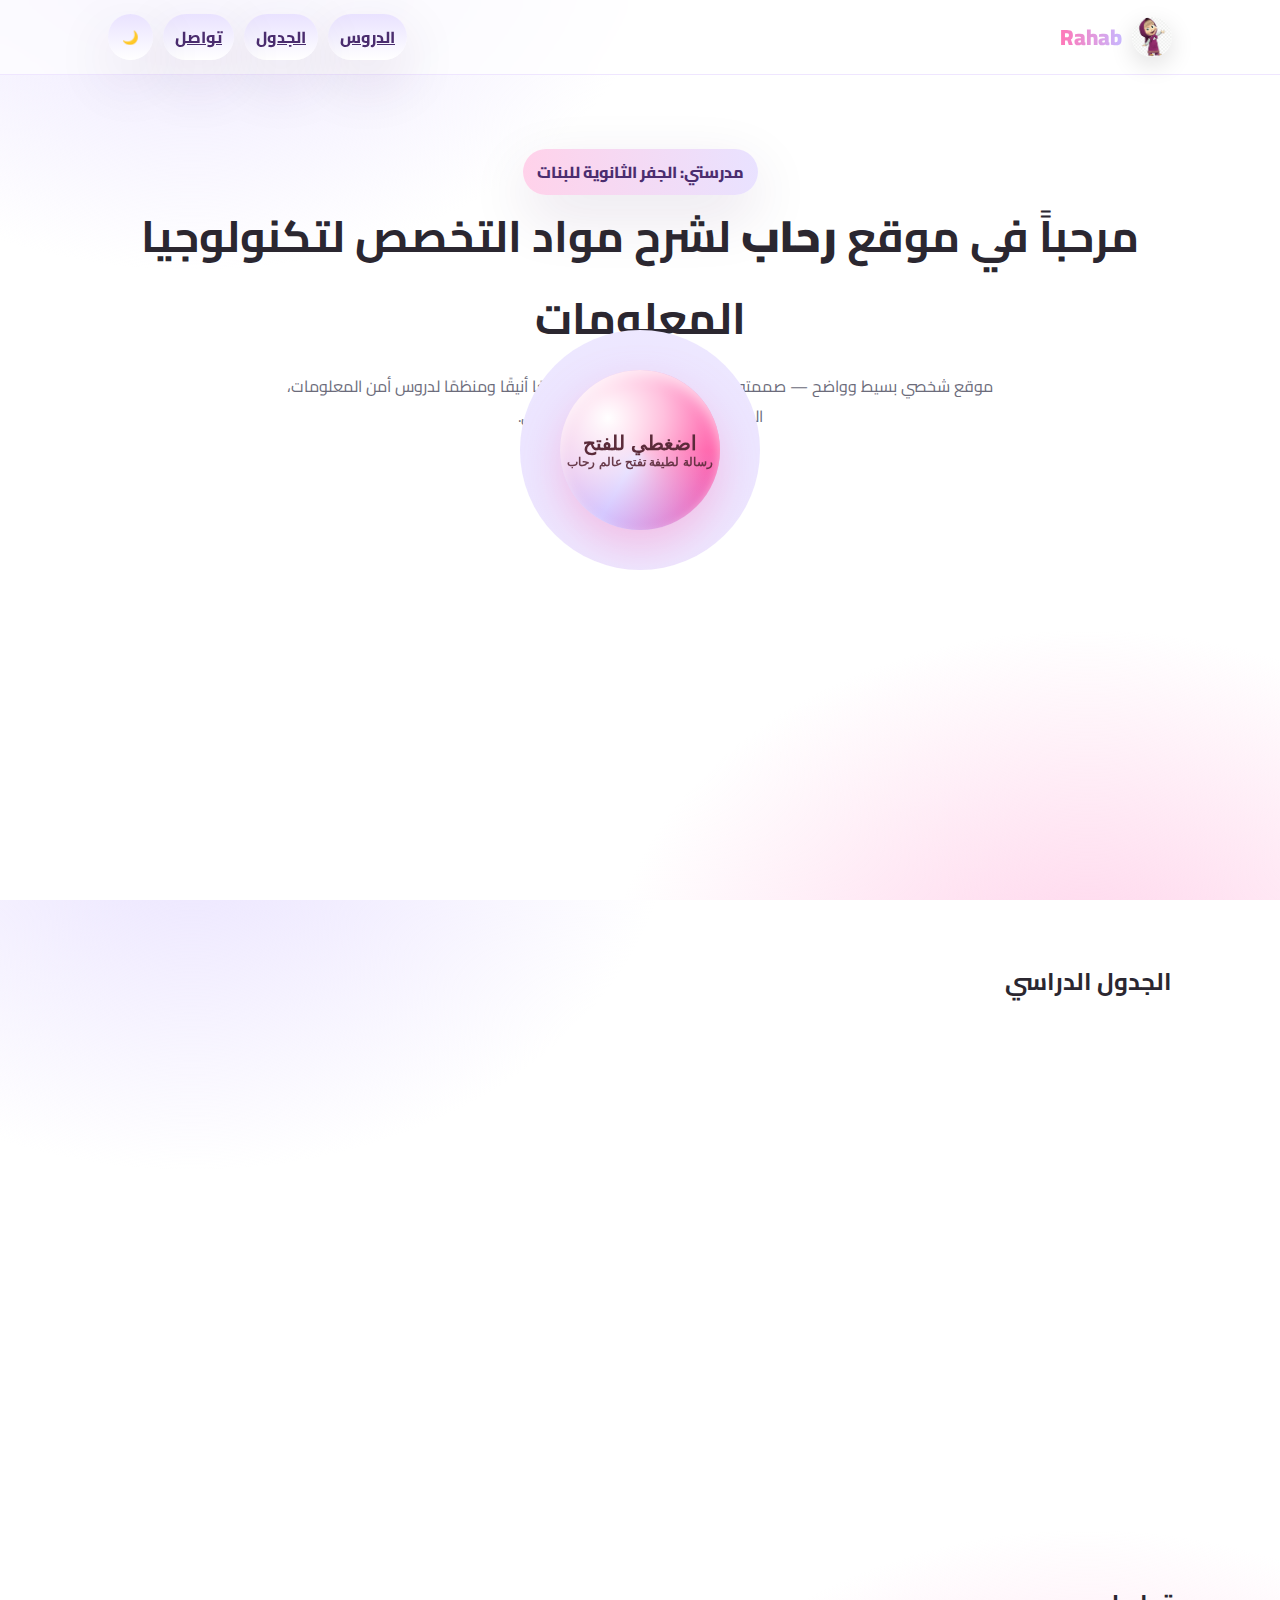
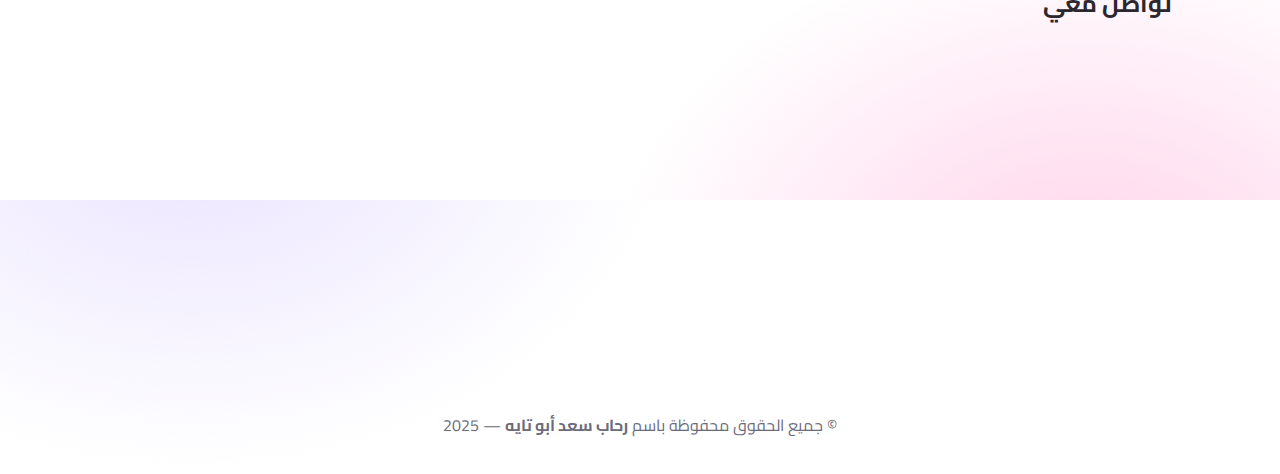
<file: ‏‏web - 2008/index.html>
<!DOCTYPE html>
<html lang="ar" dir="rtl">

<head>
    <meta charset="utf-8" />
    <meta name="viewport" content="width=device-width, initial-scale=1" />
    <title>Rahab — موقع رحاب لتكنولوجيا المعلومات</title>
    <meta name="description" content="موقع رحاب لشرح مواد التخصص لتكنولوجيا المعلومات: أمن سيبراني، إدارة الحوادث، إدارة المشاريع، البرمجة، ومقدمة في الذكاء الاصطناعي.">
    <link rel="preconnect" href="https://fonts.googleapis.com">
    <link rel="preconnect" href="https://fonts.gstatic.com" crossorigin>
    <link href="https://fonts.googleapis.com/css2?family=Cairo:wght@400;600;700;800&display=swap" rel="stylesheet">
    <style>
         :root {
            --bg: #ffffff;
            /* أبيض */
            --ink: #2b2730;
            /* نص */
            --muted: #6b6b7a;
            /* نص ثانوي */
            --pink: #ff77b7;
            /* وردي أساسي */
            --pink-soft: #ffd2ea;
            /* وردي فاتح */
            --lav: #e9e2ff;
            /* نهدي فاتح */
            --lav-strong: #c8b7ff;
            /* نهدي أوضح */
            --card: #ffffff;
            /* خلفية البطاقات */
            --ring: 0 0 0 6px rgba(255, 119, 183, .14);
            --shadow: 0 20px 60px rgba(60, 16, 83, .12);
            --radius: 22px;
        }
        
        [data-theme="dark"] {
            --bg: #131218;
            --ink: #f4f1f7;
            --muted: #b7b3c3;
            --card: #1c1a22;
            --shadow: 0 30px 70px rgba(0, 0, 0, .55);
        }
        
        * {
            box-sizing: border-box
        }
        
        html,
        body {
            height: 100%
        }
        
        body {
            margin: 0;
            font-family: "Cairo", system-ui, -apple-system, Segoe UI, Roboto, Helvetica, Arial, sans-serif;
            color: var(--ink);
            background: radial-gradient(1200px 900px at 15% -10%, var(--lav) 0%, transparent 40%), radial-gradient(1200px 900px at 85% 110%, var(--pink-soft) 0%, transparent 40%), var(--bg);
            overflow-x: hidden;
            transition: background .5s ease, color .4s ease;
        }
        /* شاشة البداية بدائرة أنيقة */
        
        .gate {
            position: fixed;
            inset: 0;
            display: grid;
            place-items: center;
            z-index: 50;
            background: radial-gradient(1400px 1000px at 50% 50%, var(--lav) 0%, var(--bg) 60%);
            transition: clip-path 1s cubic-bezier(.22, 1, .36, 1), opacity .45s ease .35s;
            clip-path: circle(120px at 50% 50%);
        }
        
        .open .gate {
            clip-path: circle(0px at var(--cx, 50%) var(--cy, 50%));
            opacity: 0;
            pointer-events: none
        }
        
        .circle-btn {
            --size: 160px;
            width: var(--size);
            height: var(--size);
            border-radius: 50%;
            border: none;
            cursor: pointer;
            background: radial-gradient(100% 100% at 30% 30%, #fff 0%, rgba(255, 255, 255, .6) 35%, rgba(255, 255, 255, 0) 75%), conic-gradient(from 210deg, var(--lav-strong), var(--pink), #ff4fa1, var(--lav-strong));
            box-shadow: 0 18px 40px rgba(255, 119, 183, .35), inset 0 6px 14px rgba(255, 255, 255, .7);
            display: grid;
            place-items: center;
            transition: transform .2s ease;
            isolation: isolate;
        }
        
        .circle-btn:hover {
            transform: translateY(-4px) scale(1.03)
        }
        
        .circle-btn:active {
            transform: scale(.98)
        }
        
        .circle-btn .label {
            font-weight: 800;
            color: #5b2b3a;
            text-align: center
        }
        /* الهيدر */
        
        header {
            position: sticky;
            top: 0;
            z-index: 10;
            backdrop-filter: blur(10px);
            background: rgba(255, 255, 255, .65);
            border-bottom: 1px solid #efe6ff;
            transition: background .4s ease
        }
        
        [data-theme="dark"] header {
            background: rgba(19, 18, 24, .6);
            border-bottom: 1px solid #2a2834
        }
        
        .container {
            max-width: 1100px;
            margin: 0 auto;
            padding: 14px 18px
        }
        
        .nav {
            display: flex;
            align-items: center;
            justify-content: space-between;
            gap: 16px
        }
        
        .brand {
            display: flex;
            align-items: center;
            gap: 10px;
            font-weight: 900
        }
        
        .brand img {
            width: 40px;
            height: 40px;
            border-radius: 50%;
            object-fit: cover;
            box-shadow: 0 8px 24px rgba(0, 0, 0, .12)
        }
        
        .brand .name {
            font-size: 22px;
            background: linear-gradient(90deg, var(--pink), var(--lav-strong));
            -webkit-background-clip: text;
            background-clip: text;
            color: transparent
        }
        
        .actions {
            display: flex;
            gap: 10px;
            flex-wrap: wrap
        }
        
        .btn {
            border: none;
            padding: 10px 14px;
            border-radius: 999px;
            cursor: pointer;
            font-weight: 800;
            background: linear-gradient(180deg, var(--lav), #fff);
            color: #4b2d6f;
            box-shadow: var(--shadow)
        }
        
        .btn:hover {
            transform: translateY(-3px)
        }
        
        .btn.primary {
            background: linear-gradient(180deg, var(--pink), #ff4fa1);
            color: #fff
        }
        
        .icon-btn {
            padding: 8px 12px
        }
        /* البطل */
        
        .hero {
            padding: 46px 0 20px;
            text-align: center
        }
        
        .hero h1 {
            margin: 0;
            font-size: clamp(26px, 5vw, 44px)
        }
        
        .hero p {
            color: var(--muted);
            margin: 12px auto 0;
            max-width: 720px
        }
        
        .pill {
            display: inline-block;
            margin: 14px auto 0;
            padding: 8px 14px;
            border-radius: 999px;
            font-weight: 800;
            background: linear-gradient(90deg, var(--pink-soft), var(--lav));
            color: #4b2d6f;
            box-shadow: var(--shadow)
        }
        /* أقسام */
        
        section {
            scroll-margin-top: 90px
        }
        /* بطاقات الدروس — 3D + رموز */
        
        .grid {
            display: grid;
            grid-template-columns: repeat(12, 1fr);
            gap: 18px;
            padding: 30px 0
        }
        
        .card {
            grid-column: span 6;
            background: var(--card);
            border-radius: var(--radius);
            padding: 18px 18px 22px;
            box-shadow: var(--shadow);
            border: 1px solid rgba(200, 183, 255, .45);
            transform-style: preserve-3d;
            perspective: 1000px;
            transition: transform .2s ease, box-shadow .2s ease, background .4s ease
        }
        
        .card:hover {
            transform: translateY(-6px);
            box-shadow: 0 24px 60px rgba(0, 0, 0, .18)
        }
        
        .card .row {
            display: flex;
            align-items: center;
            gap: 14px
        }
        
        .badge {
            padding: 6px 10px;
            border-radius: 999px;
            background: var(--lav);
            color: #4b2d6f;
            font-weight: 800;
            font-size: 12px
        }
        
        .icon {
            width: 54px;
            height: 54px;
            border-radius: 16px;
            display: grid;
            place-items: center;
            background: radial-gradient(100% 100% at 30% 30%, #fff 0%, rgba(255, 255, 255, .6) 50%, rgba(255, 255, 255, 0) 80%), linear-gradient(135deg, var(--pink-soft), #fff);
            box-shadow: inset 0 1px 0 rgba(255, 255, 255, .8), 0 10px 20px rgba(255, 119, 183, .18);
            transform: translateZ(24px)
        }
        
        .card h3 {
            margin: 10px 0 6px;
            font-size: 20px
        }
        
        .card p {
            margin: 0;
            color: var(--muted)
        }
        /* جدول دراسي عصري */
        
        .table-wrap {
            background: var(--card);
            border-radius: var(--radius);
            border: 1px solid rgba(200, 183, 255, .45);
            box-shadow: var(--shadow);
            overflow: hidden
        }
        
        table {
            width: 100%;
            border-collapse: collapse
        }
        
        th,
        td {
            padding: 14px 12px;
            text-align: center
        }
        
        thead th {
            background: linear-gradient(90deg, var(--lav), var(--pink-soft));
            color: #4b2d6f
        }
        
        tbody tr {
            border-top: 1px solid #efe6ff
        }
        
        tbody tr:hover {
            background: rgba(255, 119, 183, .06)
        }
        /* لمحة عني */
        
        .about {
            background: linear-gradient(180deg, rgba(255, 210, 234, .35), rgba(233, 226, 255, .4));
            border: 1px solid rgba(200, 183, 255, .5);
            border-radius: var(--radius);
            padding: 18px;
            box-shadow: var(--shadow)
        }
        /* الدعاء — بروشور متوهّج */
        
        .dua {
            margin: 24px auto;
            max-width: 900px;
            padding: 18px 18px;
            text-align: center;
            position: relative;
            border-radius: 26px;
            color: #5b2b6f;
            font-weight: 800;
            font-size: clamp(16px, 2.4vw, 22px);
            background: linear-gradient(125deg, #fff, var(--pink-soft) 40%, var(--lav));
            box-shadow: 0 12px 40px rgba(255, 119, 183, .18), inset 0 1px 0 rgba(255, 255, 255, .9);
        }
        
        .dua::after {
            content: "";
            position: absolute;
            inset: -2px;
            border-radius: 28px;
            pointer-events: none;
            background: conic-gradient(from 0deg, transparent, rgba(255, 119, 183, .5), transparent, rgba(200, 183, 255, .6), transparent);
            filter: blur(10px);
            opacity: .75;
            mix-blend-mode: screen;
            animation: glow 6s linear infinite
        }
        
        @keyframes glow {
            0% {
                transform: rotate(0)
            }
            100% {
                transform: rotate(360deg)
            }
        }
        /* تواصل */
        
        form {
            display: flex;
            flex-direction: column;
            gap: 12px
        }
        
        input,
        textarea {
            padding: 12px 14px;
            border-radius: 14px;
            border: 1px solid #e9e2ff;
            background: #fff;
            color: #4b2d6f
        }
        
        textarea {
            min-height: 110px
        }
        
        .split {
            display: grid;
            grid-template-columns: 1fr 1fr;
            gap: 12px
        }
        
        @media (max-width: 800px) {
            .card {
                grid-column: span 12
            }
            .split {
                grid-template-columns: 1fr
            }
        }
        
        footer {
            margin-top: 34px;
            padding: 20px 0;
            text-align: center;
            color: var(--muted)
        }
    </style>
</head>

<body>
    <!-- شاشة البداية بالدائرة -->
    <div class="gate" aria-hidden="false">
        <button id="openBtn" class="circle-btn" aria-label="اضغطي للفتح">
      <div class="label">
        <div style="font-size:20px">اضغطي للفتح</div>
        <div style="font-size:12px;opacity:.9">رسالة لطيفة تفتح عالم رحاب</div>
      </div>
    </button>
    </div>

    <!-- رأس الموقع -->
    <header>
        <div class="container nav">
            <div class="brand">
                <!-- بدّلي src بالصورة التي ستمدّينني بها -->
                <img id="logo" src="png.png" alt="شعار رحاب" />
                <span class="name">Rahab</span>
            </div>
            <nav class="actions">
                <a class="btn icon-btn" href="#lessons">الدروس</a>
                <a class="btn icon-btn" href="#schedule">الجدول</a>
                <a class="btn icon-btn" href="#contact">تواصل</a>
                <button id="toggleTheme" class="btn" title="الوضع الليلي">🌙</button>
            </nav>
        </div>
    </header>

    <!-- بطل الصفحة -->
    <main class="container">
        <section class="hero">
            <span class="pill">مدرستي: الجفر الثانوية للبنات</span>
            <h1>مرحباً في موقع <strong>رحاب</strong> لشرح مواد التخصص لتكنولوجيا المعلومات</h1>
            <p>موقع شخصي بسيط وواضح — صممته الطالبة <strong>رحاب</strong> بحب، ليكون مرجعًا أنيقًا ومنظمًا لدروس أمن المعلومات، المشاريع، البرمجة والذكاء الاصطناعي.</p>
        </section>

        <!-- الدروس -->
        <section id="lessons" class="grid">
            <!-- أمن سيبراني وإدارة الحوادث -->
            <article class="card tilt" data-badge="أمن سيبراني">
                <a href="sapr.html" target="_blank">▶️</a>
                <div class="row">
                    <div class="icon" aria-hidden="true">
                        <svg width="28" height="28" viewBox="0 0 24 24" fill="none" xmlns="http://www.w3.org/2000/svg">
              <path d="M12 2l7 3v5c0 5-3.5 9-7 12-3.5-3-7-7-7-12V5l7-3z" stroke="#a68cff" stroke-width="2"/>
              <path d="M9 12h6M9 15h3" stroke="#ff77b7" stroke-width="2" stroke-linecap="round"/>
            </svg>
                    </div>
                    <div>
                        <span class="badge">أمن سيبراني وإدارة الحوادث</span>
                        <h3>مفاهيم الحماية وخطط الاستجابة</h3>
                        <p>أساسيات الأمن، التهديدات، وإجراءات الاستجابة للحوادث لبيئة أكثر أمانًا.</p>
                    </div>
                </div>
            </article>

            <!-- إدارة المشاريع -->
            <article class="card tilt" data-badge="إدارة المشاريع">
                <div class="row">
                    <div class="icon" aria-hidden="true">📊</div>
                    <div>
                        <span class="badge">إدارة المشاريع</span>
                        <h3>من الفكرة إلى التسليم</h3>
                        <p>النطاق، الجدول، الموارد، والمخاطر — كيف تخطط وتنفّذ وتراقب بنجاح.</p>
                    </div>
                </div>
            </article>

            <!-- البرمجة -->
            <article class="card tilt" data-badge="البرمجة">
                <div class="row">
                    <div class="icon" aria-hidden="true">💻</div>
                    <div>
                        <span class="badge">البرمجة</span>
                        <h3>منطق، تراكيب، ومشاريع صغيرة</h3>
                        <p>مبادئ كتابة الشيفرة وبناء حلول عملية بخطوات واضحة وممتعة.</p>
                    </div>
                </div>
            </article>

            <!-- مقدمة في الذكاء الاصطناعي -->
            <article class="card tilt" data-badge="ذكاء اصطناعي">
                <a href="ai.html" target="_blank">▶️</a>
                <div class="row">
                    <div class="icon" aria-hidden="true">🤖</div>
                    <div>
                        <span class="badge">مقدمة في الذكاء الاصطناعي</span>
                        <h3>الأفكار التي تدير العالم الذكي</h3>
                        <p>مفاهيم التعلم الآلي والذكاء الاصطناعي وتطبيقاتها اليومية ببساطة.</p>
                    </div>
                </div>
            </article>
        </section>

        <!-- الجدول الدراسي -->
        <section id="schedule">
            <h2 style="margin:0 0 12px">الجدول الدراسي</h2>
            <div class="table-wrap">
                <table aria-label="جدول رحاب الدراسي">
                    <thead>
                        <tr>
                            <th>اليوم</th>
                            <th>المادة</th>
                            <th>الوقت</th>
                        </tr>
                    </thead>
                    <tbody>
                        <tr>
                            <td>الأحد</td>
                            <td>أمن سيبراني</td>
                            <td>9:00 – 10:30</td>
                        </tr>
                        <tr>
                            <td>الإثنين</td>
                            <td>إدارة المشاريع</td>
                            <td>11:00 – 12:30</td>
                        </tr>
                        <tr>
                            <td>الثلاثاء</td>
                            <td>البرمجة</td>
                            <td>9:00 – 10:30</td>
                        </tr>
                        <tr>
                            <td>الأربعاء</td>
                            <td>مقدمة في الذكاء الاصطناعي</td>
                            <td>11:00 – 12:30</td>
                        </tr>
                    </tbody>
                </table>
            </div>
        </section>

        <!-- لمحة عني -->
        <section style="padding-top:26px">
            <div class="about">
                <h3 style="margin:0 0 8px">لمحة عني</h3>
                <p style="margin:0">عمل هذا الموقع من قبل الطالبة <strong>رحاب</strong> خصيصًا لموادها الدراسية في تكنولوجيا المعلومات، ليكون مرجعًا مرتبًا وواضحًا لها ولزميلاتها.</p>
            </div>
        </section>

        <!-- الدعاء -->
        <section>
            <div class="dua" aria-label="دعاء">
                رَبِّ أَدْخِلْنِي مُدْخَلَ صِدْقٍ وَاجْعَلْ لِي مِن لَدُنكَ نَصِيرًا
            </div>
        </section>

        <!-- تواصل -->
        <section id="contact" style="padding: 6px 0 8px">
            <h2 style="margin:0 0 12px">تواصل معي</h2>
            <div class="grid" style="padding-top:0">
                <div class="card" style="grid-column: span 6">
                    <form onsubmit="event.preventDefault(); alert('تم إرسال الرسالة بنجاح ✨'); this.reset();">
                        <div class="split">
                            <input type="text" placeholder="الاسم" required>
                            <input type="email" placeholder="البريد الإلكتروني" required>
                        </div>
                        <textarea placeholder="رسالتك" required></textarea>
                        <button class="btn primary" type="submit">إرسال</button>
                    </form>
                </div>
                <div class="card" style="grid-column: span 6">
                    <h3 style="margin:0 0 10px">معلومات التواصل</h3>
                    <p style="margin:0 0 8px">📧 البريد: <strong id="email">rehab07855@gmail.com</strong></p>
                    <p style="margin:0 0 8px">📱 الهاتف: <strong id="phone">0790879381</strong></p>
                    <p style="margin:0">📍 المدرسة: <strong>الجفر الثانوية للبنات</strong></p>
                </div>
            </div>
        </section>
    </main>

    <footer>
        <div class="container">© جميع الحقوق محفوظة باسم <strong>رحاب سعد أبو تايه</strong> — 2025</div>
    </footer>

    <script>
        // فتح البوابة بالدائرة
        const root = document.documentElement;
        const gate = document.querySelector('.gate');
        document.getElementById('openBtn').addEventListener('click', (e) => {
            const r = gate.getBoundingClientRect();
            const x = ((e.clientX - r.left) / r.width * 100).toFixed(2) + "%";
            const y = ((e.clientY - r.top) / r.height * 100).toFixed(2) + "%";
            root.style.setProperty('--cx', x);
            root.style.setProperty('--cy', y);
            document.body.classList.add('open');
            setTimeout(() => gate.style.display = 'none', 900);
        });

        // تبديل الوضع الليلي
        const toggleTheme = document.getElementById('toggleTheme');
        toggleTheme.addEventListener('click', () => {
            if (root.getAttribute('data-theme') === 'dark') {
                root.removeAttribute('data-theme');
                toggleTheme.textContent = '🌙';
            } else {
                root.setAttribute('data-theme', 'dark');
                toggleTheme.textContent = '☀️';
            }
        });

        // تأثير الميلان (Tilt) على البطاقات
        const cards = [...document.querySelectorAll('.tilt')];
        cards.forEach(card => {
            card.addEventListener('mousemove', (e) => {
                const r = card.getBoundingClientRect();
                const x = e.clientX - r.left;
                const y = e.clientY - r.top;
                const rotY = ((x / r.width) - .5) * 10; // يمين/يسار
                const rotX = -((y / r.height) - .5) * 10; // أعلى/أسفل
                card.style.transform = `translateY(-6px) rotateX(${rotX}deg) rotateY(${rotY}deg)`;
            });
            card.addEventListener('mouseleave', () => {
                card.style.transform = 'translateY(0)';
            });
        });

        // أنيميشن ظهور عند التمرير
        const revealEls = document.querySelectorAll('.card, .about, .table-wrap, .dua');
        const io = new IntersectionObserver(entries => {
            entries.forEach(en => {
                if (en.isIntersecting) {
                    en.target.style.animation = 'rise .7s ease forwards';
                    io.unobserve(en.target);
                }
            })
        }, {
            threshold: .12
        });
        revealEls.forEach(el => {
            el.style.opacity = 0;
            el.style.transform = 'translateY(16px)';
            io.observe(el);
        });
        const style = document.createElement('style');
        style.textContent = '@keyframes rise{to{opacity:1; transform:translateY(0)}}';
        document.head.appendChild(style);
    </script>
</body>

</html>
</file>
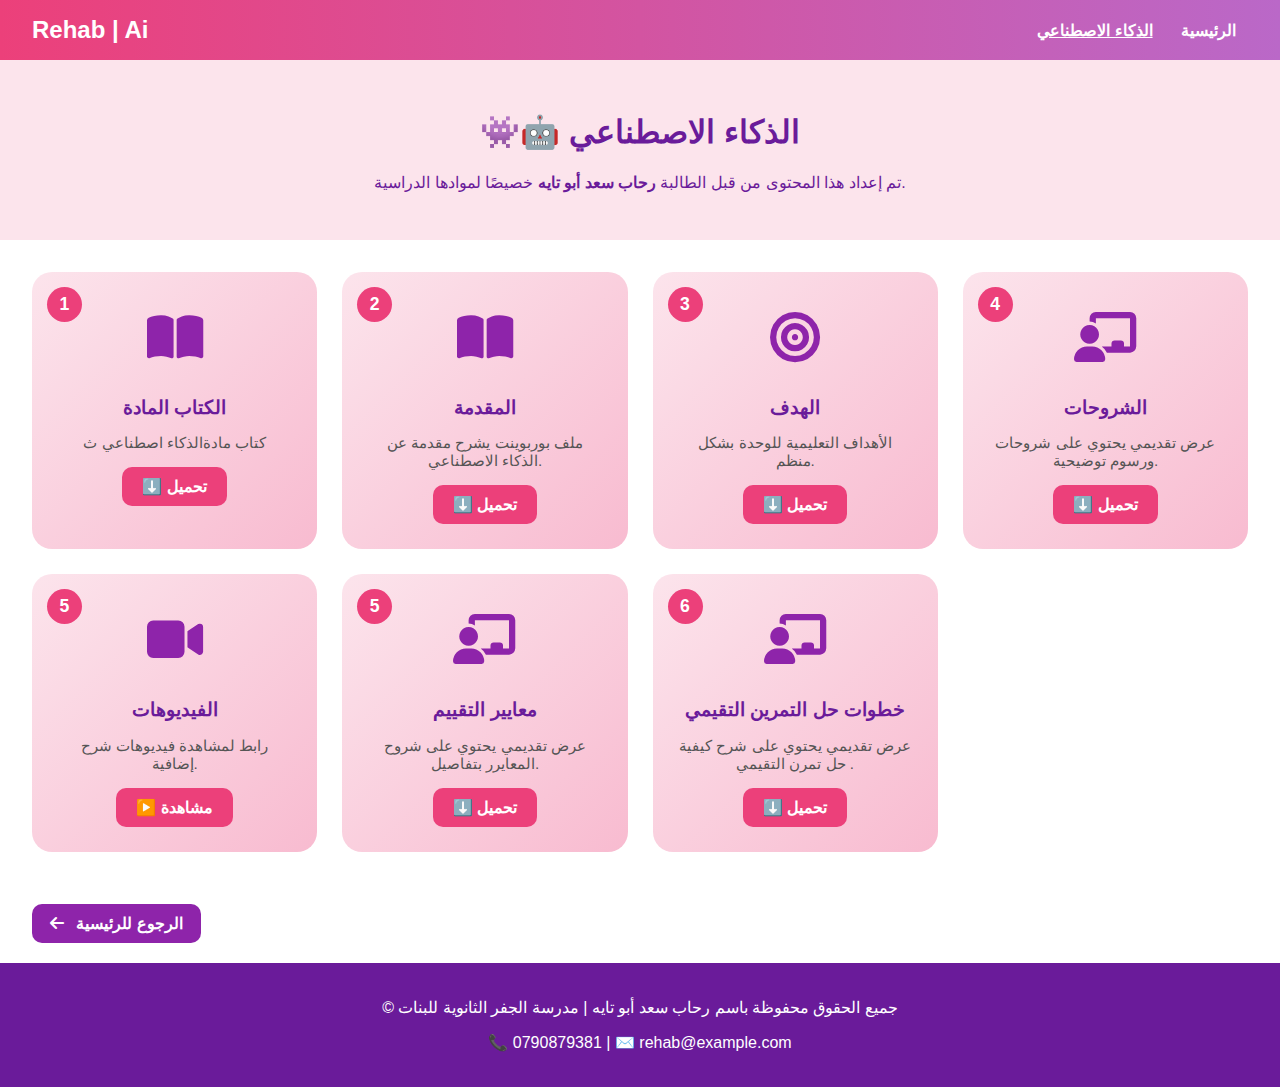
<file: ‏‏web - 2008/ai.html>
<!DOCTYPE html>
<html lang="ar">

<head>
    <meta charset="UTF-8">
    <title>درس الذكاء الاصطناعي </title>
    <link rel="stylesheet" href="style.css">
    <link rel="stylesheet" href="https://cdnjs.cloudflare.com/ajax/libs/font-awesome/6.5.0/css/all.min.css">
</head>

<body>
    <!-- الهيدر -->
    <header>
        <div class="logo">Rehab | Ai</div>
        <nav>
            <a href="index.html">الرئيسية</a>
            <a href="ai.html" class="active">الذكاء الاصطناعي </a>

        </nav>
    </header>

    <!-- البانر -->
    <section class="hero">
        <h1>👾🤖 الذكاء الاصطناعي </h1>
        <p>تم إعداد هذا المحتوى من قبل الطالبة <strong>رحاب سعد أبو تايه</strong> خصيصًا لموادها الدراسية.</p>
    </section>
    <!-- الملفات -->
    <section class="files-grid">

        <div class="file-box">
            <span class="number">1</span>
            <i class="fas fa-book-open"></i>
            <h3>الكتاب المادة</h3>
            <p>كتاب مادةالذكاء اصطناعي ث</p>
            <a href="مادة الامن السيبراني/ai.pdf" download>⬇️ تحميل</a>
        </div>
        <div class="file-box">
            <span class="number">2</span>
            <i class="fas fa-book-open"></i>
            <h3>المقدمة</h3>
            <p>ملف بوربوينت يشرح مقدمة عن الذكاء الاصطناعي.</p>
            <a href="مادة الامن السيبراني/المقدمة في الذكاء.pdf" download>⬇️ تحميل</a>
        </div>
        <div class="file-box">
            <span class="number">3</span>
            <i class="fas fa-bullseye"></i>
            <h3>الهدف</h3>
            <p>الأهداف التعليمية للوحدة بشكل منظم.</p>
            <a href="مادة الامن السيبراني/1-2-3-4 ذكاء.pdf" download>⬇️ تحميل</a>
        </div>

        <div class="file-box">
            <span class="number">4</span>
            <i class="fas fa-chalkboard-teacher"></i>
            <h3>الشروحات</h3>
            <p>عرض تقديمي يحتوي على شروحات ورسوم توضيحية.</p>
            <a href="" download>⬇️ تحميل</a>
        </div>

        <div class="file-box">
            <span class="number">5</span>
            <i class="fas fa-video"></i>
            <h3>الفيديوهات</h3>
            <p>رابط لمشاهدة فيديوهات شرح إضافية.</p>
            <a href="https://youtu.be/v7HFSZCgnrs?si=MobpEmrzRgnlU4-5" target="_blank">▶️ مشاهدة</a>
        </div>

        <div class="file-box">
            <span class="number">5</span>
            <i class="fas fa-chalkboard-teacher"></i>
            <h3>معايير التقييم</h3>
            <p>عرض تقديمي يحتوي على شروح المعايرر بتفاصيل.</p>
            <a href="" download>⬇️ تحميل</a>
        </div>
        <div class="file-box">
            <span class="number">6</span>
            <i class="fas fa-chalkboard-teacher"></i>
            <h3>خطوات حل التمرين التقيمي </h3>
            <p>عرض تقديمي يحتوي على شرح كيفية حل تمرن التقيمي .</p>
            <a href="" download>⬇️ تحميل</a>
        </div>

    </section>
    <!-- زر الرجوع -->
    <div class="back-button">
        <a href="Index.html"><i class="fas fa-arrow-left"></i> الرجوع للرئيسية</a>
    </div>


    <!-- الفوتر -->
    <footer>
        <p>© جميع الحقوق محفوظة باسم رحاب سعد أبو تايه | مدرسة الجفر الثانوية للبنات</p>
        <p>📞 0790879381 | ✉️ rehab@example.com</p>
    </footer>
</body>

</html>
</file>
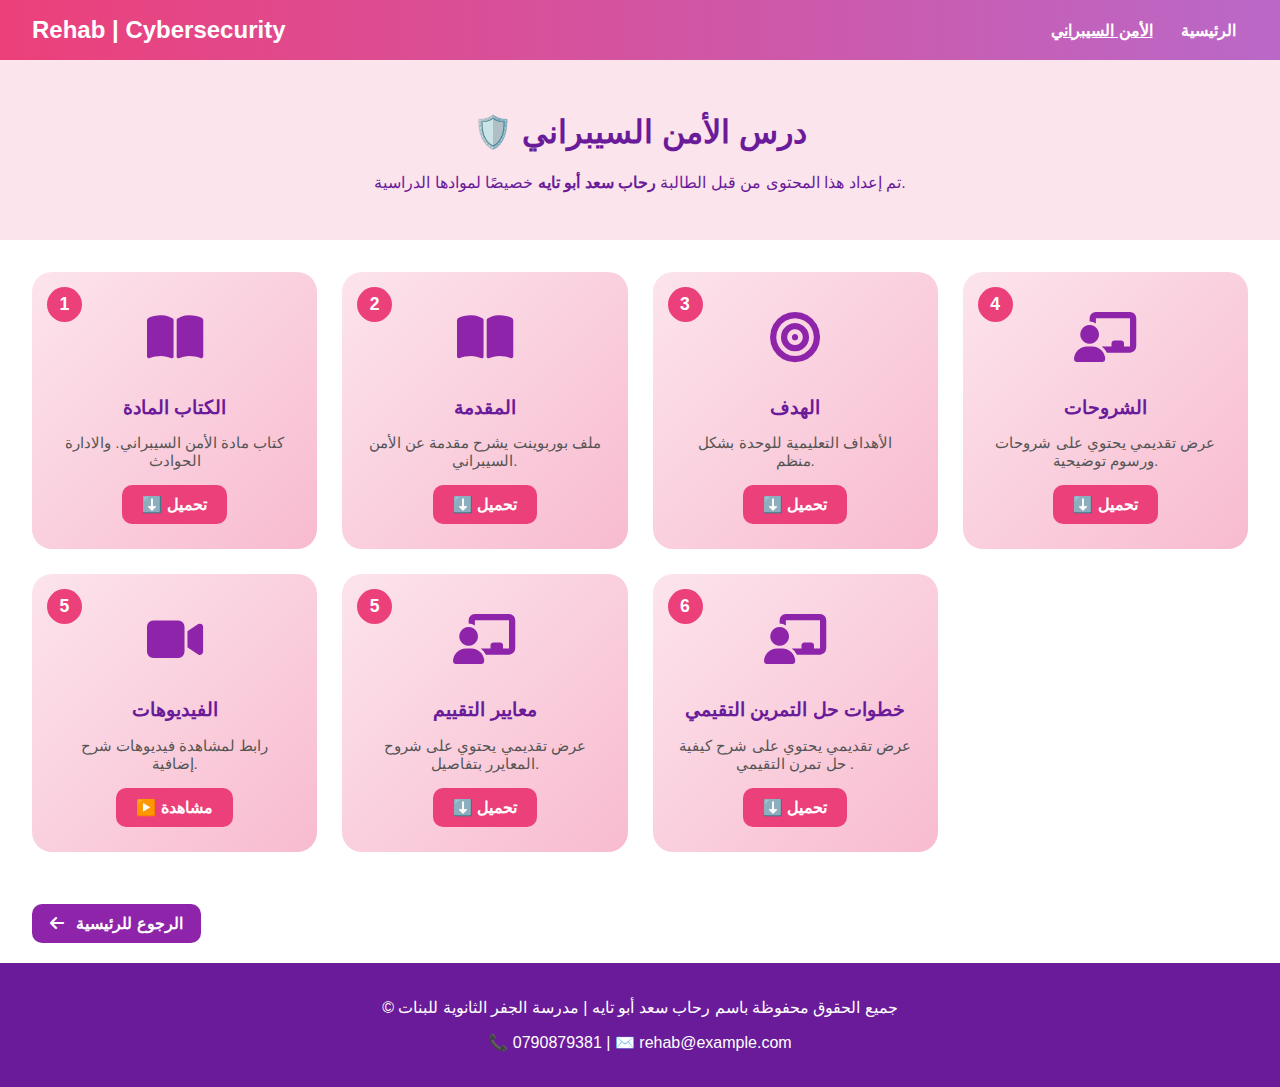
<file: ‏‏web - 2008/sapr.html>
<!DOCTYPE html>
<html lang="ar">

<head>
    <meta charset="UTF-8">
    <title>درس الأمن السيبراني</title>
    <link rel="stylesheet" href="style.css">
    <link rel="stylesheet" href="https://cdnjs.cloudflare.com/ajax/libs/font-awesome/6.5.0/css/all.min.css">
</head>

<body>
    <!-- الهيدر -->
    <header>
        <div class="logo">Rehab | Cybersecurity</div>
        <nav>
            <a href="index.html">الرئيسية</a>
            <a href="cybersecurity.html" class="active">الأمن السيبراني</a>

        </nav>
    </header>

    <!-- البانر -->
    <section class="hero">
        <h1>🛡️ درس الأمن السيبراني</h1>
        <p>تم إعداد هذا المحتوى من قبل الطالبة <strong>رحاب سعد أبو تايه</strong> خصيصًا لموادها الدراسية.</p>
    </section>
    <!-- الملفات -->
    <section class="files-grid">

        <div class="file-box">
            <span class="number">1</span>
            <i class="fas fa-book-open"></i>
            <h3>الكتاب المادة</h3>
            <p>كتاب مادة الأمن السيبراني. والادارة الحوادث</p>
            <a href="مادة الامن السيبراني/L3 Information Technology_Volume 2-138-185.pdf" download>⬇️ تحميل</a>
        </div>
        <div class="file-box">
            <span class="number">2</span>
            <i class="fas fa-book-open"></i>
            <h3>المقدمة</h3>
            <p>ملف بوربوينت يشرح مقدمة عن الأمن السيبراني.</p>
            <a href="مادة الامن السيبراني/المقدمة.pdf" download>⬇️ تحميل</a>
        </div>
        <div class="file-box">
            <span class="number">3</span>
            <i class="fas fa-bullseye"></i>
            <h3>الهدف</h3>
            <p>الأهداف التعليمية للوحدة بشكل منظم.</p>
            <a href="مادة الامن السيبراني/التهديدات الداخلية والهارجية.pdf" download>⬇️ تحميل</a>
        </div>

        <div class="file-box">
            <span class="number">4</span>
            <i class="fas fa-chalkboard-teacher"></i>
            <h3>الشروحات</h3>
            <p>عرض تقديمي يحتوي على شروحات ورسوم توضيحية.</p>
            <a href="مادة الامن السيبراني/الدرس2.pdf" download>⬇️ تحميل</a>
        </div>

        <div class="file-box">
            <span class="number">5</span>
            <i class="fas fa-video"></i>
            <h3>الفيديوهات</h3>
            <p>رابط لمشاهدة فيديوهات شرح إضافية.</p>
            <a href="https://youtu.be/W4Cl6Lyendg?si=tYYFpo1BifyL8e_D" target="_blank">▶️ مشاهدة</a>
        </div>

        <div class="file-box">
            <span class="number">5</span>
            <i class="fas fa-chalkboard-teacher"></i>
            <h3>معايير التقييم</h3>
            <p>عرض تقديمي يحتوي على شروح المعايرر بتفاصيل.</p>
            <a href="مادة الامن السيبراني/معايير التقيييم.pdf" download>⬇️ تحميل</a>
        </div>
        <div class="file-box">
            <span class="number">6</span>
            <i class="fas fa-chalkboard-teacher"></i>
            <h3>خطوات حل التمرين التقيمي </h3>
            <p>عرض تقديمي يحتوي على شرح كيفية حل تمرن التقيمي .</p>
            <a href="مادة الامن السيبراني/خطوات حل التمرين التقيمي.pdf" download>⬇️ تحميل</a>
        </div>

    </section>
    <!-- زر الرجوع -->
    <div class="back-button">
        <a href="Index.html"><i class="fas fa-arrow-left"></i> الرجوع للرئيسية</a>
    </div>


    <!-- الفوتر -->
    <footer>
        <p>© جميع الحقوق محفوظة باسم رحاب سعد أبو تايه | مدرسة الجفر الثانوية للبنات</p>
        <p>📞 0790879381 | ✉️ rehab@example.com</p>
    </footer>
</body>

</html>
</file>
<file: ‏‏web - 2008/style.css>
body {
    font-family: 'Cairo', sans-serif;
    margin: 0;
    background: #fff;
    color: #333;
}

header {
    background: linear-gradient(90deg, #ec407a, #ba68c8);
    color: #fff;
    padding: 1rem 2rem;
    display: flex;
    justify-content: space-between;
    align-items: center;
}

header .logo {
    font-size: 1.5rem;
    font-weight: bold;
}

nav a {
    margin: 0 12px;
    color: #fff;
    text-decoration: none;
    font-weight: bold;
}

nav a.active {
    text-decoration: underline;
}

.hero {
    padding: 2rem;
    text-align: center;
    background: #fce4ec;
    color: #6a1b9a;
}

.content {
    padding: 2rem;
    text-align: center;
}

.cards {
    display: grid;
    grid-template-columns: repeat(auto-fit, minmax(250px, 1fr));
    gap: 20px;
    margin-top: 20px;
}

.card {
    background: #fff;
    border-radius: 15px;
    padding: 20px;
    box-shadow: 0 6px 15px rgba(0, 0, 0, 0.1);
    transition: transform 0.3s, box-shadow 0.3s;
}

.card:hover {
    transform: translateY(-7px);
    box-shadow: 0 10px 20px rgba(0, 0, 0, 0.2);
}

.card i {
    font-size: 40px;
    color: #8e24aa;
    margin-bottom: 10px;
}

.card h3 {
    margin-bottom: 10px;
    color: #6a1b9a;
}

.card p {
    font-size: 0.9rem;
    color: #555;
    margin-bottom: 15px;
}

.card a {
    display: inline-block;
    background: #ec407a;
    color: #fff;
    padding: 8px 15px;
    border-radius: 8px;
    text-decoration: none;
    font-weight: bold;
}

.card a:hover {
    background: #d81b60;
}

footer {
    background: #6a1b9a;
    color: #fff;
    padding: 1.2rem;
    text-align: center;
    margin-top: 20px;
}

.files-grid {
    display: grid;
    grid-template-columns: repeat(auto-fit, minmax(250px, 1fr));
    gap: 25px;
    padding: 2rem;
}

.file-box {
    background: linear-gradient(135deg, #fce4ec, #f8bbd0);
    border-radius: 20px;
    padding: 25px;
    text-align: center;
    position: relative;
    transition: transform 0.3s, box-shadow 0.3s;
}

.file-box:hover {
    transform: translateY(-10px);
    box-shadow: 0 12px 25px rgba(0, 0, 0, 0.2);
}

.file-box .number {
    position: absolute;
    top: 15px;
    left: 15px;
    background: #ec407a;
    color: #fff;
    width: 35px;
    height: 35px;
    display: flex;
    justify-content: center;
    align-items: center;
    border-radius: 50%;
    font-weight: bold;
    font-size: 1.1rem;
}

.file-box i {
    font-size: 50px;
    color: #8e24aa;
    margin: 15px 0;
}

.file-box h3 {
    margin-bottom: 10px;
    color: #6a1b9a;
    font-size: 1.2rem;
}

.file-box p {
    font-size: 0.95rem;
    color: #555;
    margin-bottom: 15px;
}

.file-box a {
    display: inline-block;
    background: #ec407a;
    color: #fff;
    padding: 10px 20px;
    border-radius: 10px;
    text-decoration: none;
    font-weight: bold;
}

.file-box a:hover {
    background: #d81b60;
}

.back-button {
    text-align: left;
    margin: 20px 2rem 0 2rem;
}

.back-button a {
    display: inline-block;
    background: #8e24aa;
    color: #fff;
    padding: 10px 18px;
    border-radius: 10px;
    text-decoration: none;
    font-weight: bold;
    transition: background 0.3s;
}

.back-button a:hover {
    background: #6a1b9a;
}

.back-button i {
    margin-right: 8px;
}
</file>
